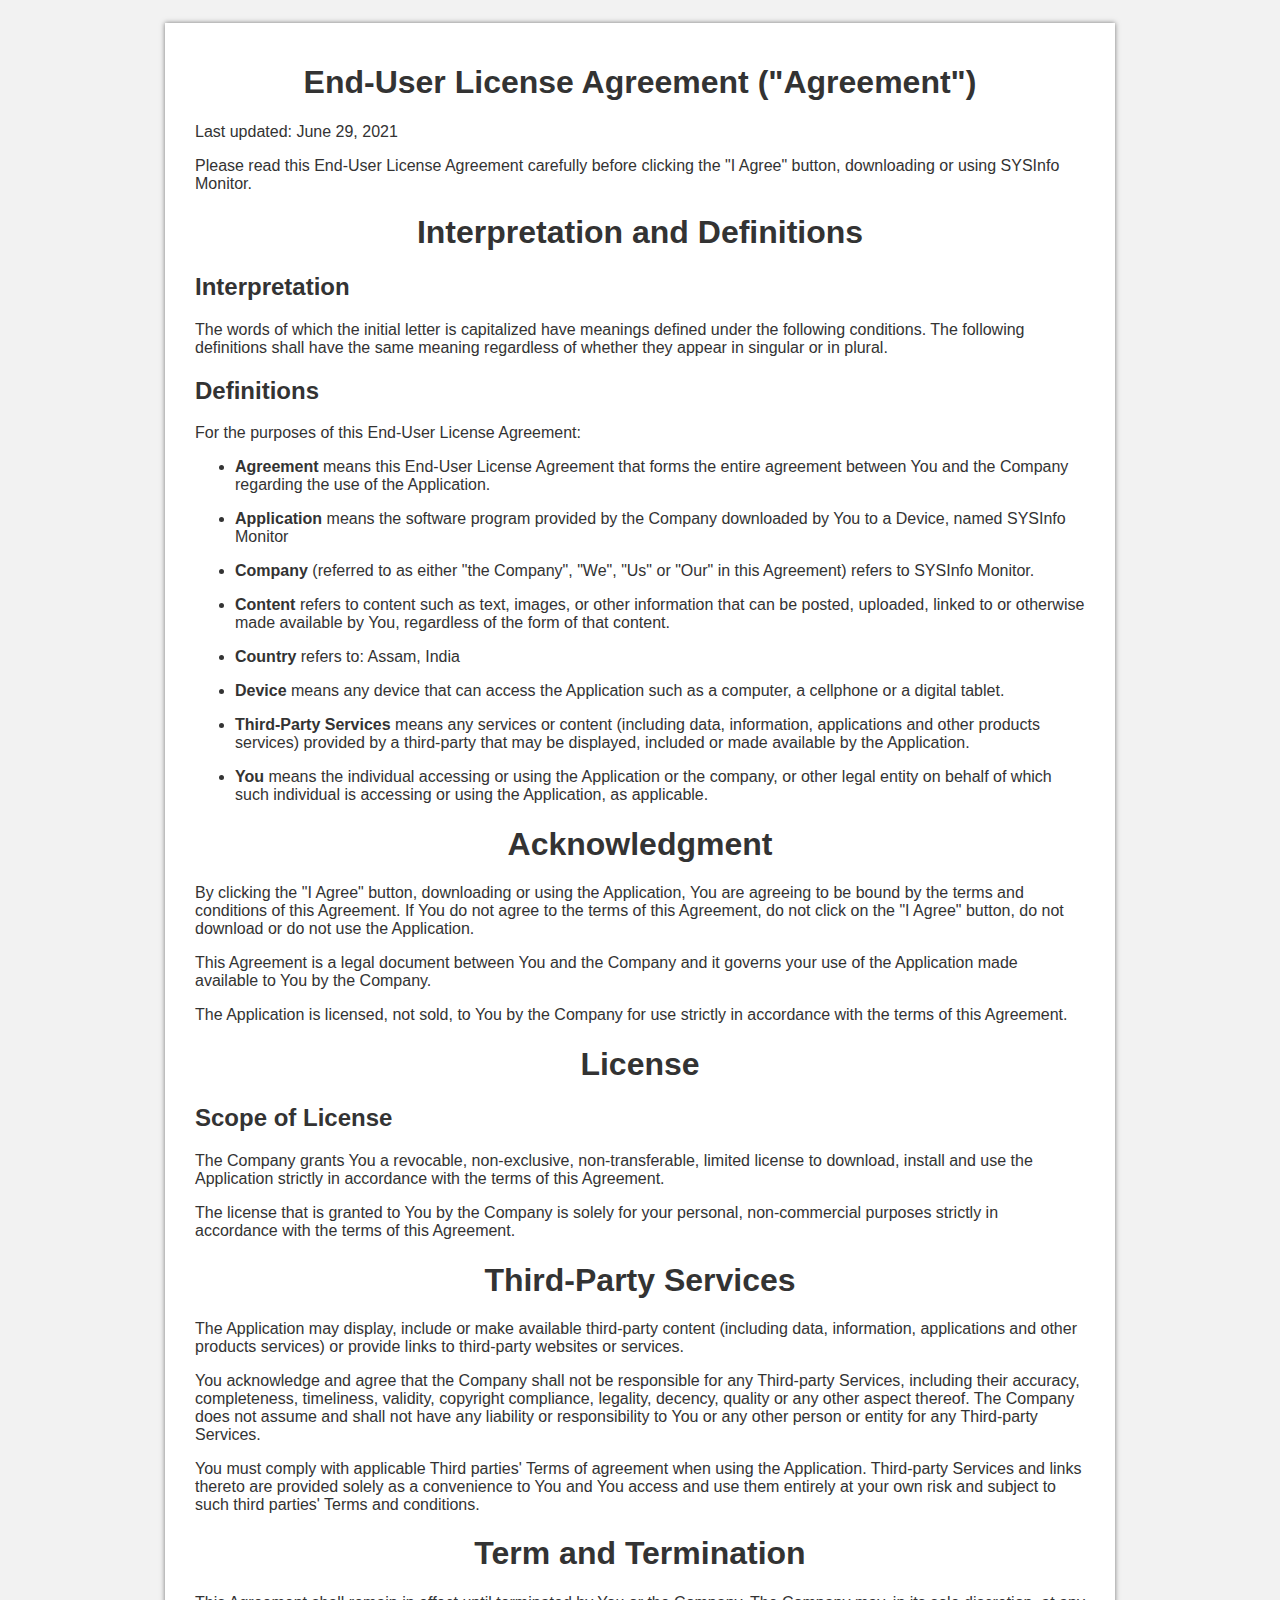
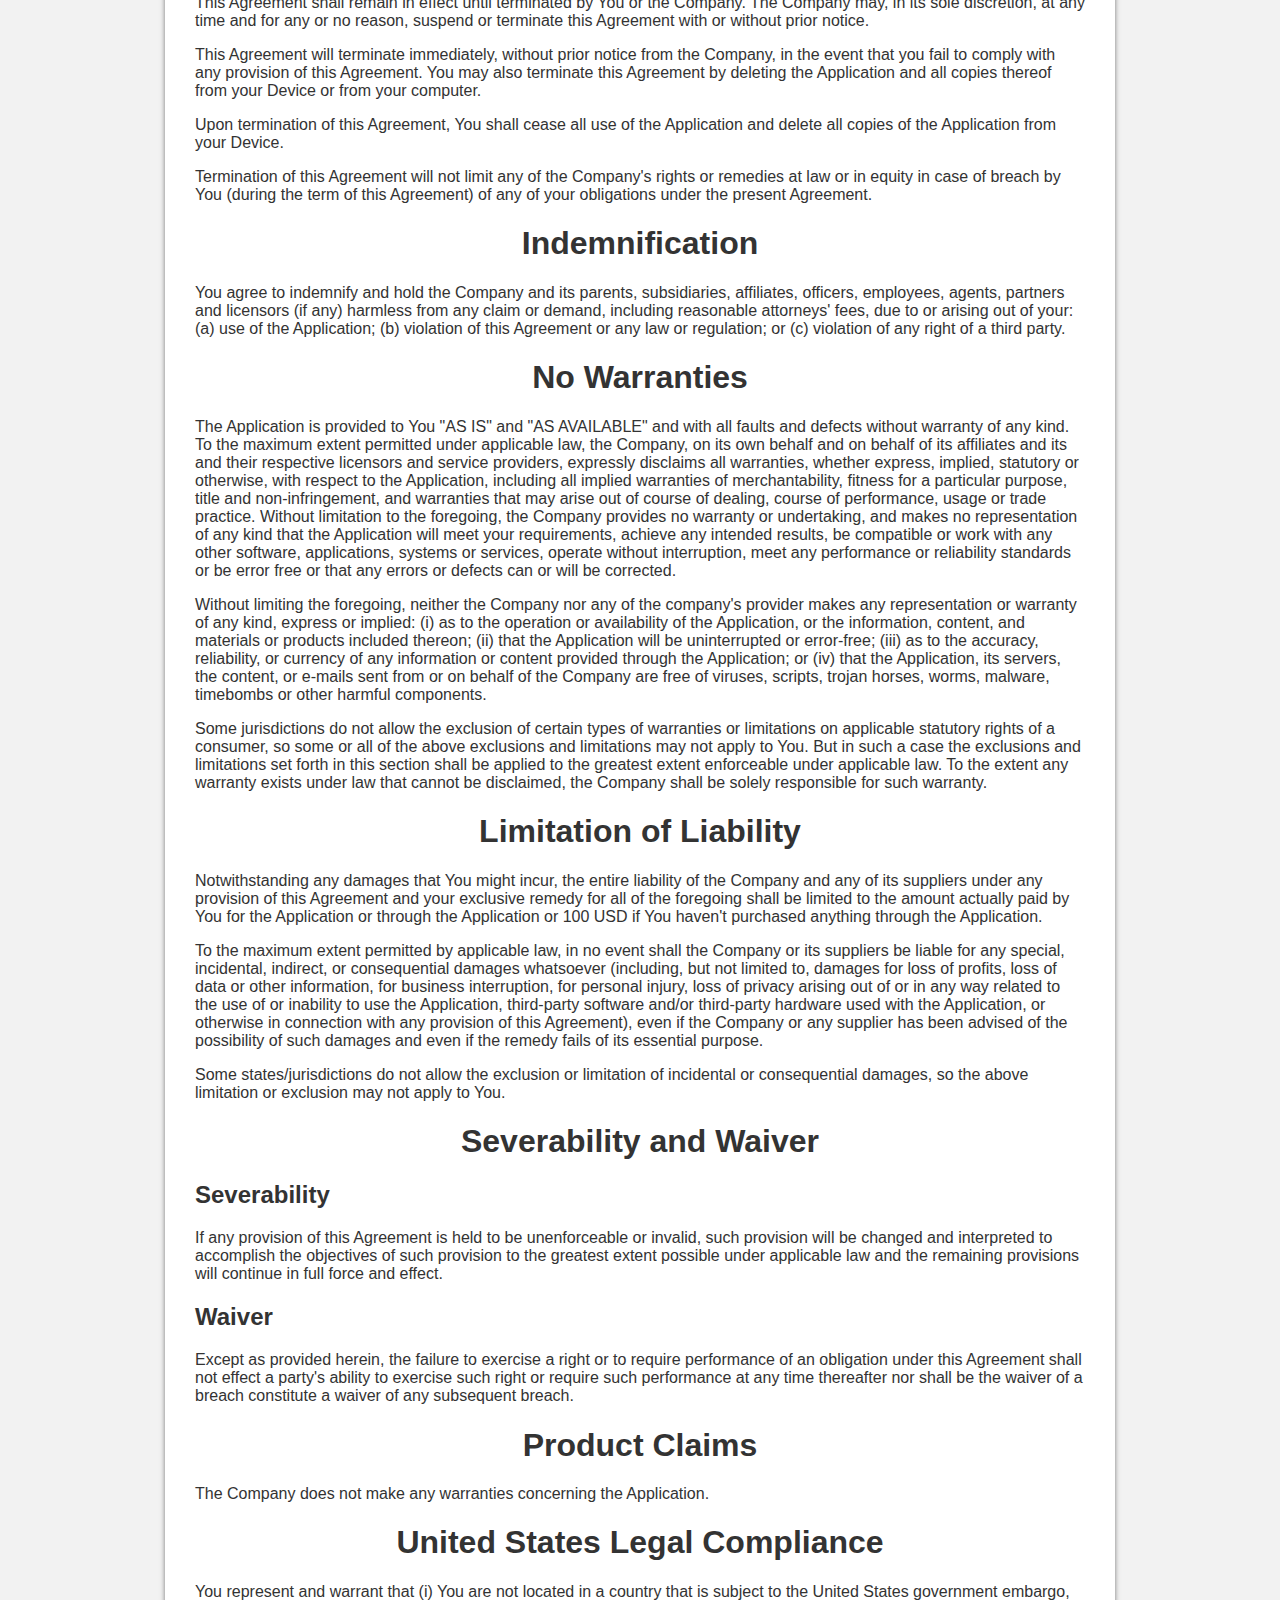
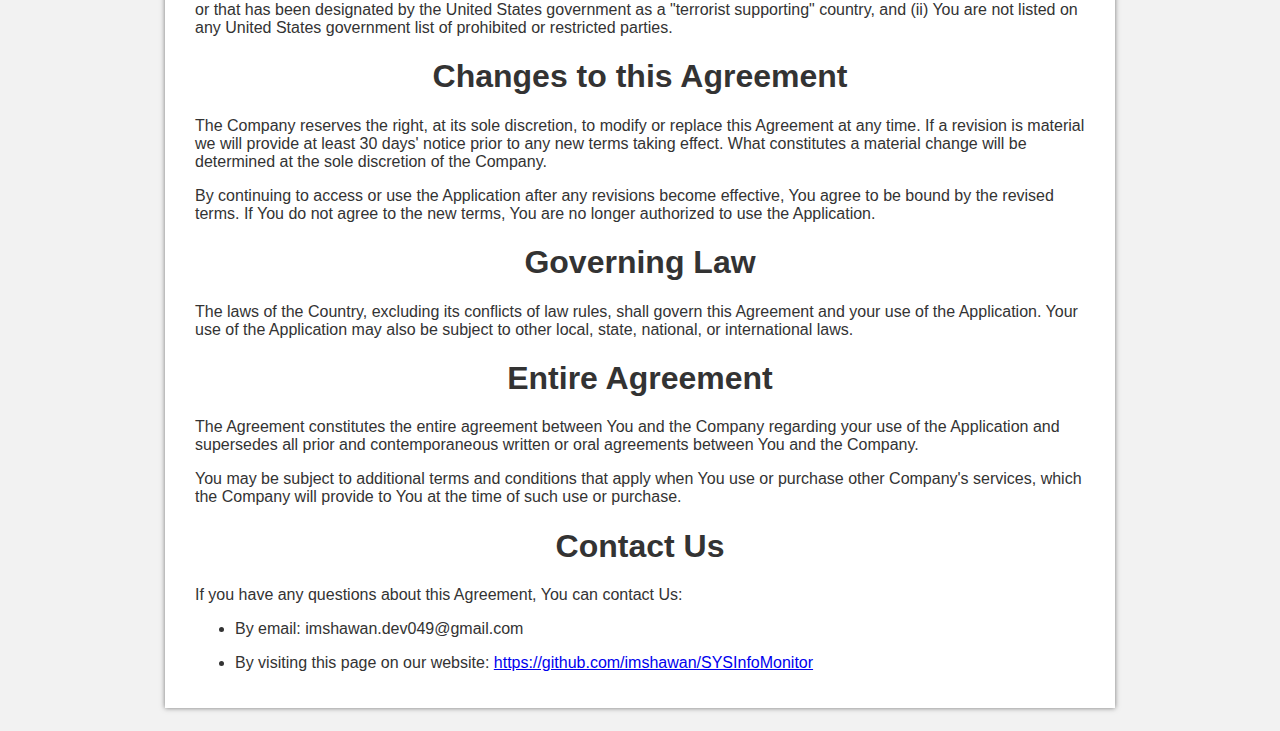
<file: docs/EULA.html>
<!DOCTYPE html>
<html lang="en">
<head>
    <meta charset="UTF-8">
    <meta http-equiv="X-UA-Compatible" content="IE=edge">
    <meta name="viewport" content="width=device-width, initial-scale=1.0">
    <title>EULA</title>
</head>
<link rel="stylesheet" href="style.css">
<body>
    <div id="page">
        <div id="content">
    <h1>End-User License Agreement (&quot;Agreement&quot;)</h1>
<p>Last updated: June 29, 2021</p>
<p>Please read this End-User License Agreement carefully before clicking the &quot;I Agree&quot; button, downloading or using SYSInfo Monitor.</p>
<h1>Interpretation and Definitions</h1>
<h2>Interpretation</h2>
<p>The words of which the initial letter is capitalized have meanings defined under the following conditions. The following definitions shall have the same meaning regardless of whether they appear in singular or in plural.</p>
<h2>Definitions</h2>
<p>For the purposes of this End-User License Agreement:</p>
<ul>
<li>
<p><strong>Agreement</strong> means this End-User License Agreement that forms the entire agreement between You and the Company regarding the use of the Application.</p>
</li>
<li>
<p><strong>Application</strong> means the software program provided by the Company downloaded by You to a Device, named SYSInfo Monitor</p>
</li>
<li>
<p><strong>Company</strong> (referred to as either &quot;the Company&quot;, &quot;We&quot;, &quot;Us&quot; or &quot;Our&quot; in this Agreement) refers to SYSInfo Monitor.</p>
</li>
<li>
<p><strong>Content</strong> refers to content such as text, images, or other information that can be posted, uploaded, linked to or otherwise made available by You, regardless of the form of that content.</p>
</li>
<li>
<p><strong>Country</strong> refers to: Assam,  India</p>
</li>
<li>
<p><strong>Device</strong> means any device that can access the Application such as a computer, a cellphone or a digital tablet.</p>
</li>
<li>
<p><strong>Third-Party Services</strong> means any services or content (including data, information, applications and other products services) provided by a third-party that may be displayed, included or made available by the Application.</p>
</li>
<li>
<p><strong>You</strong> means the individual accessing or using the Application or the company, or other legal entity on behalf of which such individual is accessing or using the Application, as applicable.</p>
</li>
</ul>
<h1>Acknowledgment</h1>
<p>By clicking the &quot;I Agree&quot; button, downloading or using the Application, You are agreeing to be bound by the terms and conditions of this Agreement. If You do not agree to the terms of this Agreement, do not click on the &quot;I Agree&quot; button, do not download or do not use the Application.</p>
<p>This Agreement is a legal document between You and the Company and it governs your use of the Application made available to You by the Company.</p>
<p>The Application is licensed, not sold, to You by the Company for use strictly in accordance with the terms of this Agreement.</p>
<h1>License</h1>
<h2>Scope of License</h2>
<p>The Company grants You a revocable, non-exclusive, non-transferable, limited license to download, install and use the Application strictly in accordance with the terms of this Agreement.</p>
<p>The license that is granted to You by the Company is solely for your personal, non-commercial purposes strictly in accordance with the terms of this Agreement.</p>
<h1>Third-Party Services</h1>
<p>The Application may display, include or make available third-party content (including data, information, applications and other products services) or provide links to third-party websites or services.</p>
<p>You acknowledge and agree that the Company shall not be responsible for any Third-party Services, including their accuracy, completeness, timeliness, validity, copyright compliance, legality, decency, quality or any other aspect thereof. The Company does not assume and shall not have any liability or responsibility to You or any other person or entity for any Third-party Services.</p>
<p>You must comply with applicable Third parties' Terms of agreement when using the Application. Third-party Services and links thereto are provided solely as a convenience to You and You access and use them entirely at your own risk and subject to such third parties' Terms and conditions.</p>
<h1>Term and Termination</h1>
<p>This Agreement shall remain in effect until terminated by You or the Company.
The Company may, in its sole discretion, at any time and for any or no reason, suspend or terminate this Agreement with or without prior notice.</p>
<p>This Agreement will terminate immediately, without prior notice from the Company, in the event that you fail to comply with any provision of this Agreement. You may also terminate this Agreement by deleting the Application and all copies thereof from your Device or from your computer.</p>
<p>Upon termination of this Agreement, You shall cease all use of the Application and delete all copies of the Application from your Device.</p>
<p>Termination of this Agreement will not limit any of the Company's rights or remedies at law or in equity in case of breach by You (during the term of this Agreement) of any of your obligations under the present Agreement.</p>
<h1>Indemnification</h1>
<p>You agree to indemnify and hold the Company and its parents, subsidiaries, affiliates, officers, employees, agents, partners and licensors (if any) harmless from any claim or demand, including reasonable attorneys' fees, due to or arising out of your: (a) use of the Application; (b) violation of this Agreement or any law or regulation; or (c) violation of any right of a third party.</p>
<h1>No Warranties</h1>
<p>The Application is provided to You &quot;AS IS&quot; and &quot;AS AVAILABLE&quot; and with all faults and defects without warranty of any kind. To the maximum extent permitted under applicable law, the Company, on its own behalf and on behalf of its affiliates and its and their respective licensors and service providers, expressly disclaims all warranties, whether express, implied, statutory or otherwise, with respect to the Application, including all implied warranties of merchantability, fitness for a particular purpose, title and non-infringement, and warranties that may arise out of course of dealing, course of performance, usage or trade practice. Without limitation to the foregoing, the Company provides no warranty or undertaking, and makes no representation of any kind that the Application will meet your requirements, achieve any intended results, be compatible or work with any other software, applications, systems or services, operate without interruption, meet any performance or reliability standards or be error free or that any errors or defects can or will be corrected.</p>
<p>Without limiting the foregoing, neither the Company nor any of the company's provider makes any representation or warranty of any kind, express or implied: (i) as to the operation or availability of the Application, or the information, content, and materials or products included thereon; (ii) that the Application will be uninterrupted or error-free; (iii) as to the accuracy, reliability, or currency of any information or content provided through the Application; or (iv) that the Application, its servers, the content, or e-mails sent from or on behalf of the Company are free of viruses, scripts, trojan horses, worms, malware, timebombs or other harmful components.</p>
<p>Some jurisdictions do not allow the exclusion of certain types of warranties or limitations on applicable statutory rights of a consumer, so some or all of the above exclusions and limitations may not apply to You. But in such a case the exclusions and limitations set forth in this section shall be applied to the greatest extent enforceable under applicable law. To the extent any warranty exists under law that cannot be disclaimed, the Company shall be solely responsible for such warranty.</p>
<h1>Limitation of Liability</h1>
<p>Notwithstanding any damages that You might incur, the entire liability of the Company and any of its suppliers under any provision of this Agreement and your exclusive remedy for all of the foregoing shall be limited to the amount actually paid by You for the Application or through the Application or 100 USD if You haven't purchased anything through the Application.</p>
<p>To the maximum extent permitted by applicable law, in no event shall the Company or its suppliers be liable for any special, incidental, indirect, or consequential damages whatsoever (including, but not limited to, damages for loss of profits, loss of data or other information, for business interruption, for personal injury, loss of privacy arising out of or in any way related to the use of or inability to use the Application, third-party software and/or third-party hardware used with the Application, or otherwise in connection with any provision of this Agreement), even if the Company or any supplier has been advised of the possibility of such damages and even if the remedy fails of its essential purpose.</p>
<p>Some states/jurisdictions do not allow the exclusion or limitation of incidental or consequential damages, so the above limitation or exclusion may not apply to You.</p>
<h1>Severability and Waiver</h1>
<h2>Severability</h2>
<p>If any provision of this Agreement is held to be unenforceable or invalid, such provision will be changed and interpreted to accomplish the objectives of such provision to the greatest extent possible under applicable law and the remaining provisions will continue in full force and effect.</p>
<h2>Waiver</h2>
<p>Except as provided herein, the failure to exercise a right or to require performance of an obligation under this Agreement shall not effect a party's ability to exercise such right or require such performance at any time thereafter nor shall be the waiver of a breach constitute a waiver of any subsequent breach.</p>
<h1>Product Claims</h1>
<p>The Company does not make any warranties concerning the Application.</p>
<h1>United States Legal Compliance</h1>
<p>You represent and warrant that (i) You are not located in a country that is subject to the United States government embargo, or that has been designated by the United States government as a &quot;terrorist supporting&quot; country, and (ii) You are not listed on any United States government list of prohibited or restricted parties.</p>
<h1>Changes to this Agreement</h1>
<p>The Company reserves the right, at its sole discretion, to modify or replace this Agreement at any time. If a revision is material we will provide at least 30 days' notice prior to any new terms taking effect. What constitutes a material change will be determined at the sole discretion of the Company.</p>
<p>By continuing to access or use the Application after any revisions become effective, You agree to be bound by the revised terms. If You do not agree to the new terms, You are no longer authorized to use the Application.</p>
<h1>Governing Law</h1>
<p>The laws of the Country, excluding its conflicts of law rules, shall govern this Agreement and your use of the Application. Your use of the Application may also be subject to other local, state, national, or international laws.</p>
<h1>Entire Agreement</h1>
<p>The Agreement constitutes the entire agreement between You and the Company regarding your use of the Application and supersedes all prior and contemporaneous written or oral agreements between You and the Company.</p>
<p>You may be subject to additional terms and conditions that apply when You use or purchase other Company's services, which the Company will provide to You at the time of such use or purchase.</p>
<h1>Contact Us</h1>
<p>If you have any questions about this Agreement, You can contact Us:</p>
<ul>
<li>
<p>By email: imshawan.dev049@gmail.com</p>
</li>
<li>
<p>By visiting this page on our website: <a href="https://github.com/imshawan/SYSInfoMonitor" rel="external nofollow noopener" target="_blank">https://github.com/imshawan/SYSInfoMonitor</a></p>
</li>
</ul>
</div>
</div>
</body>
</html>
</file>
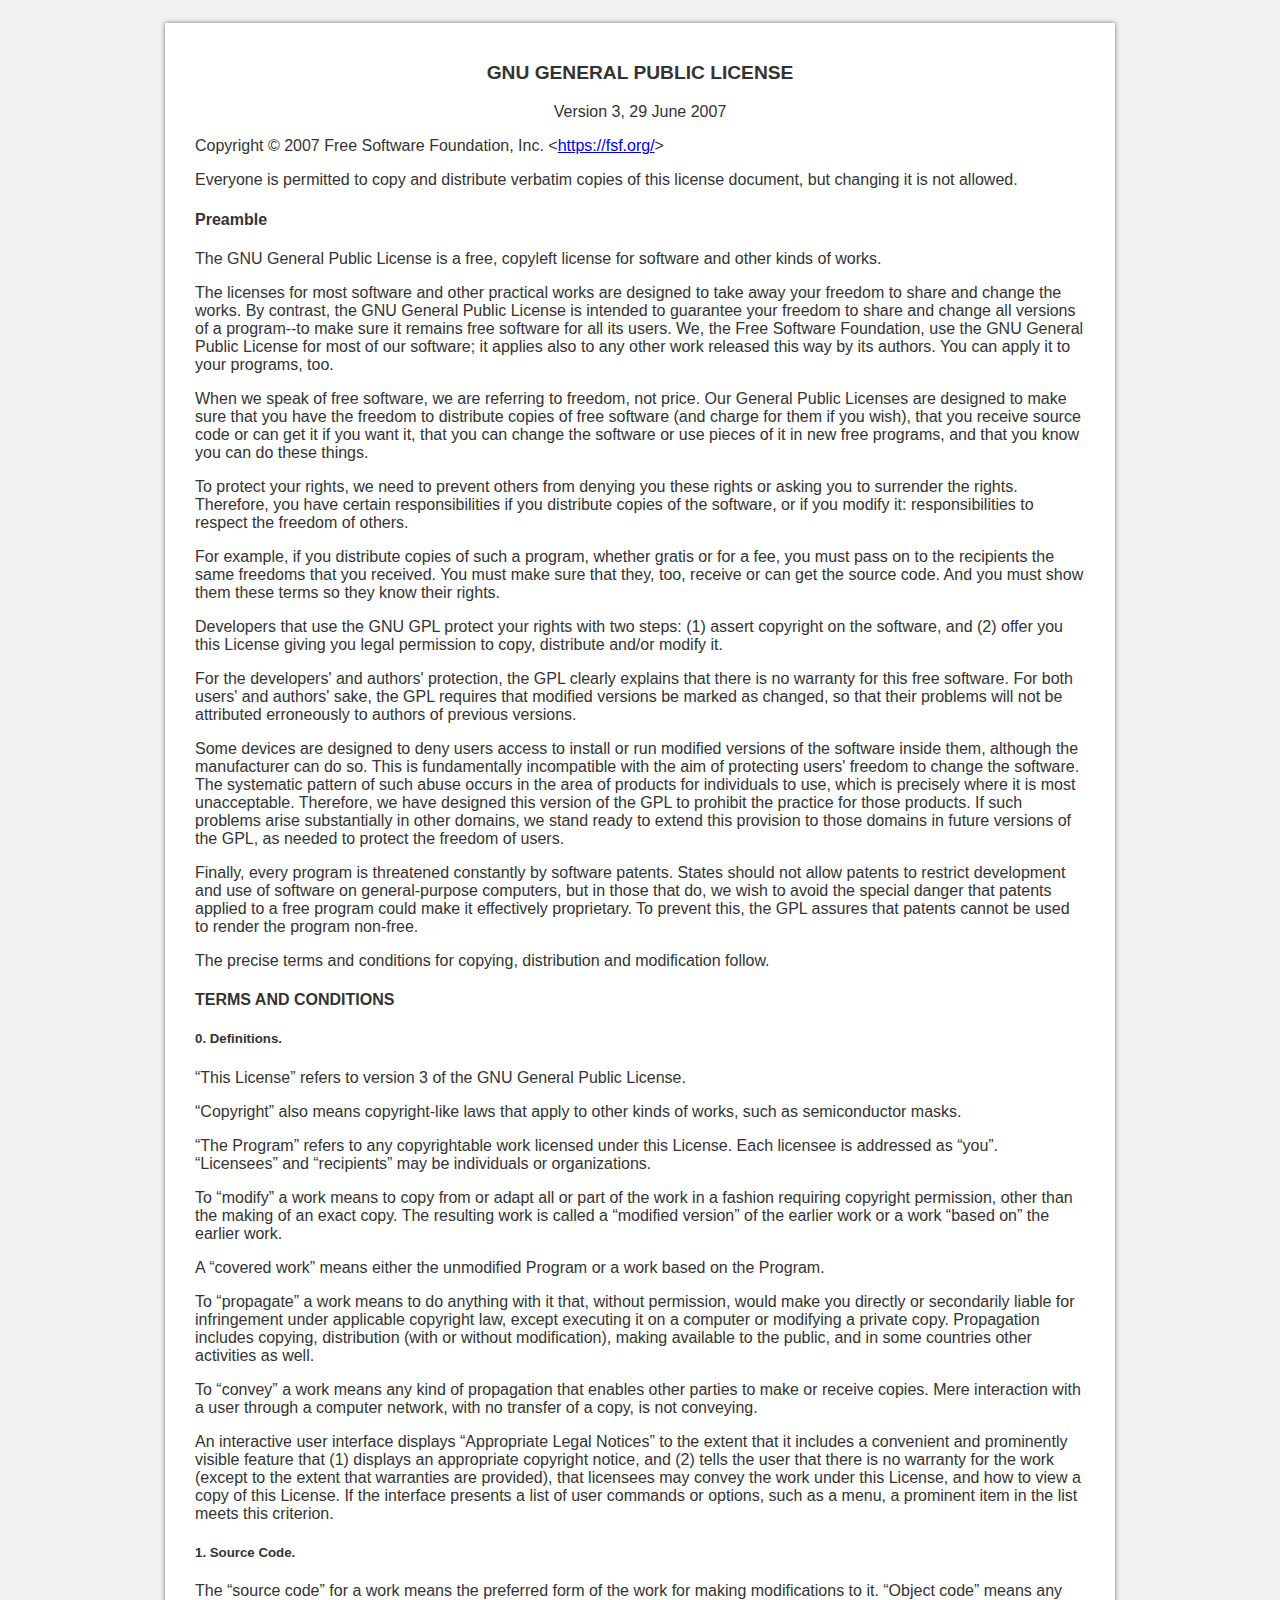
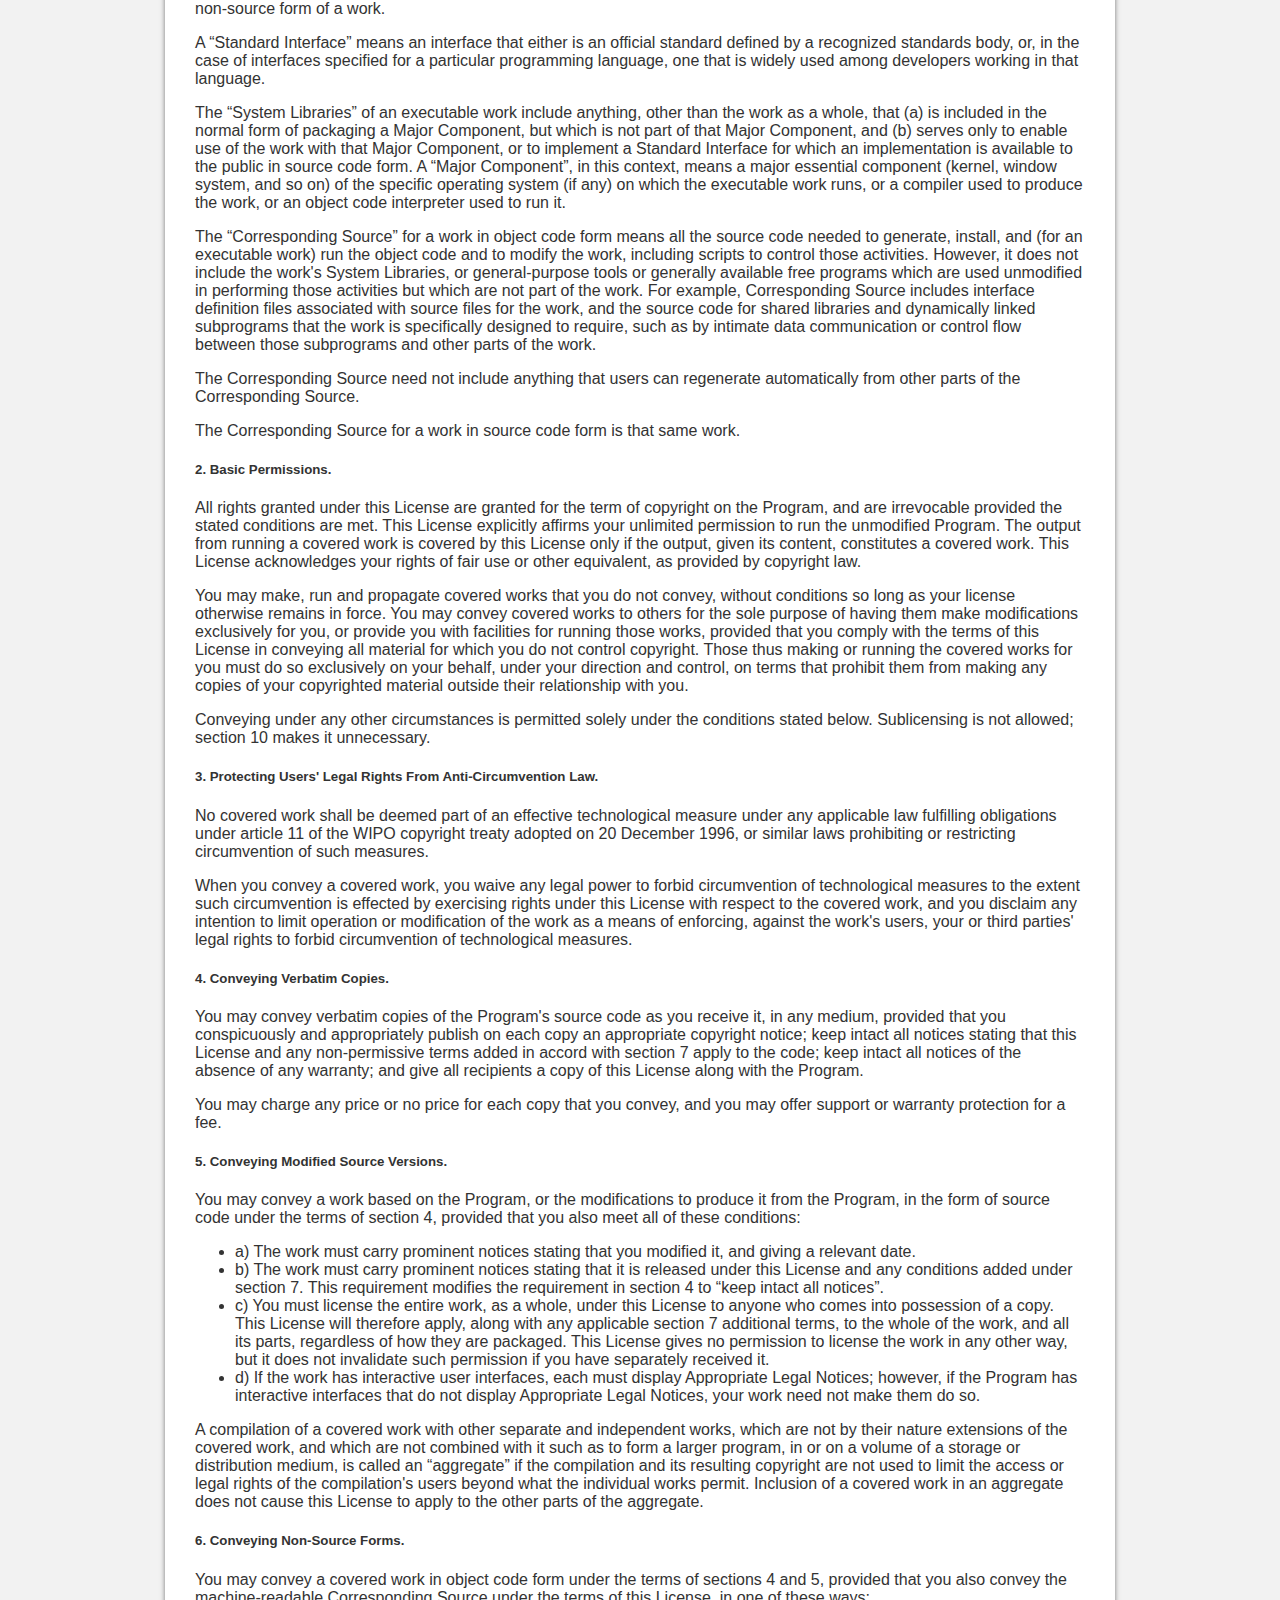
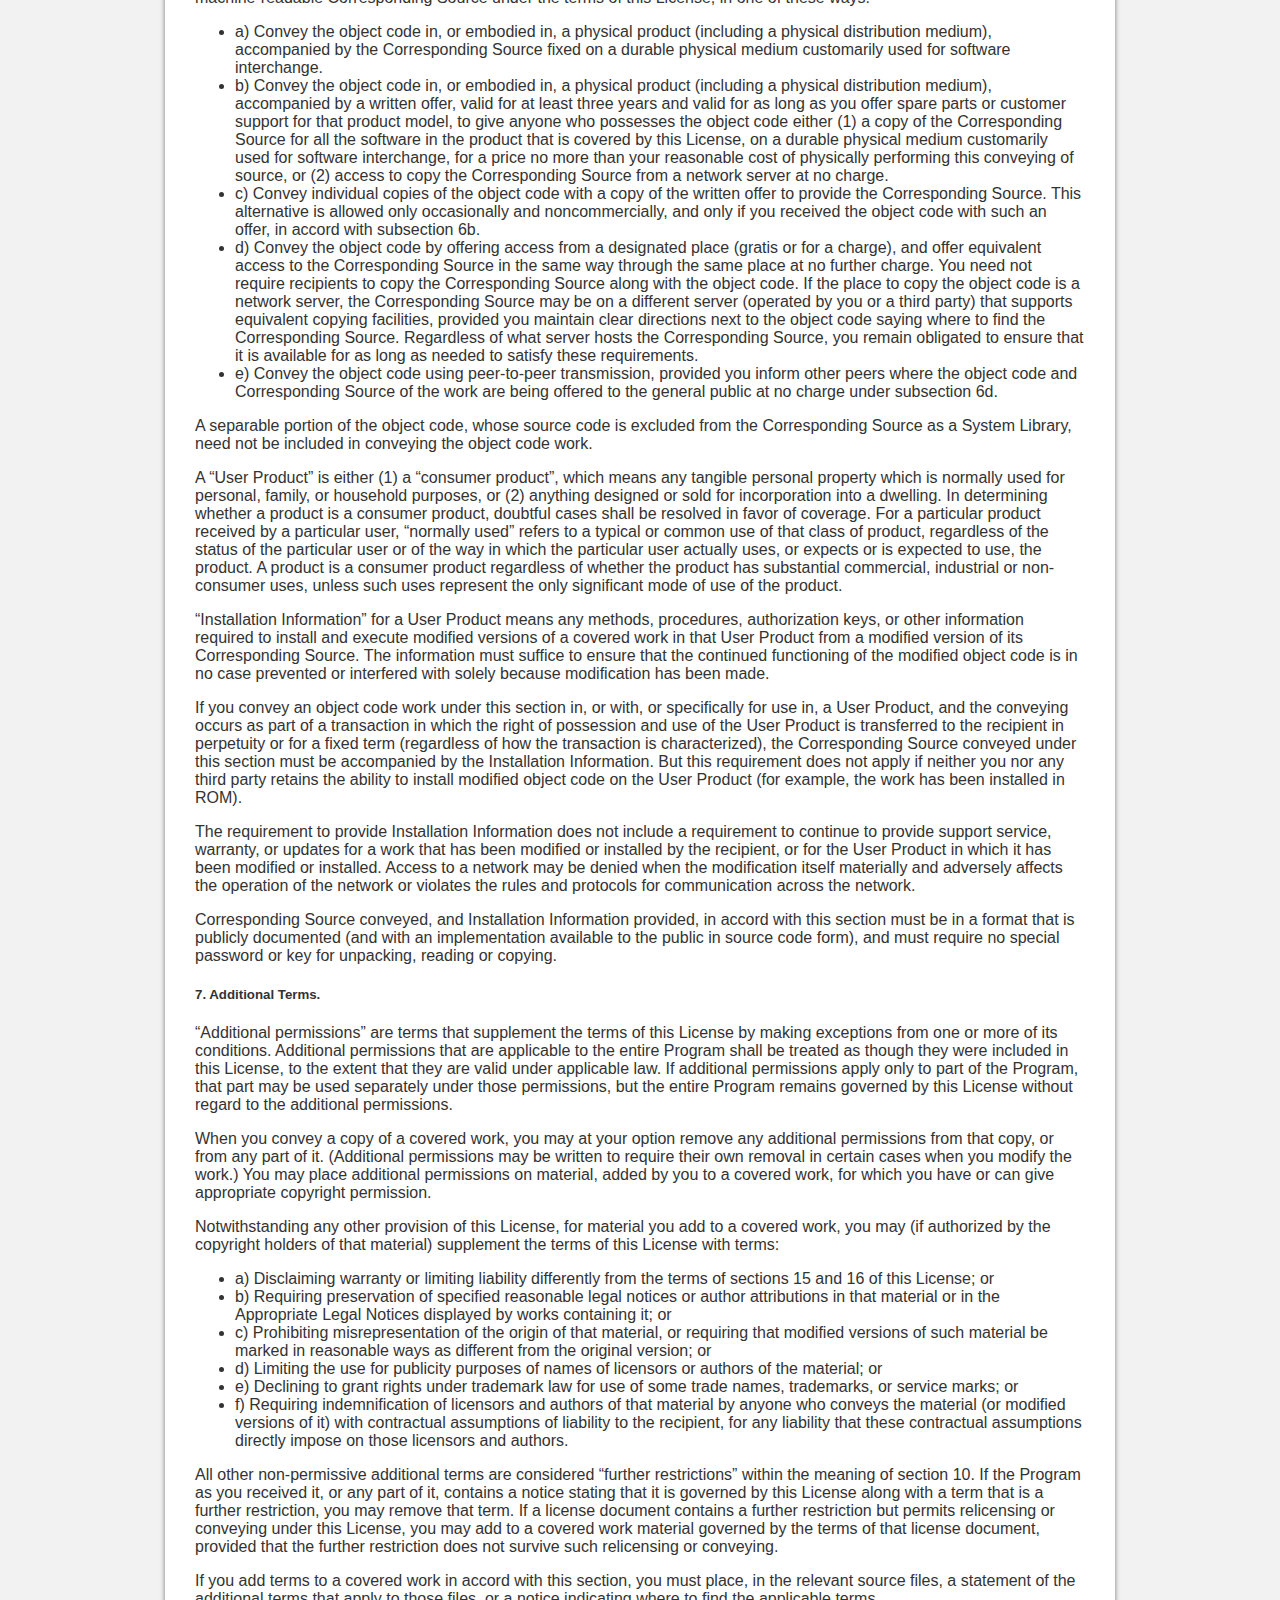
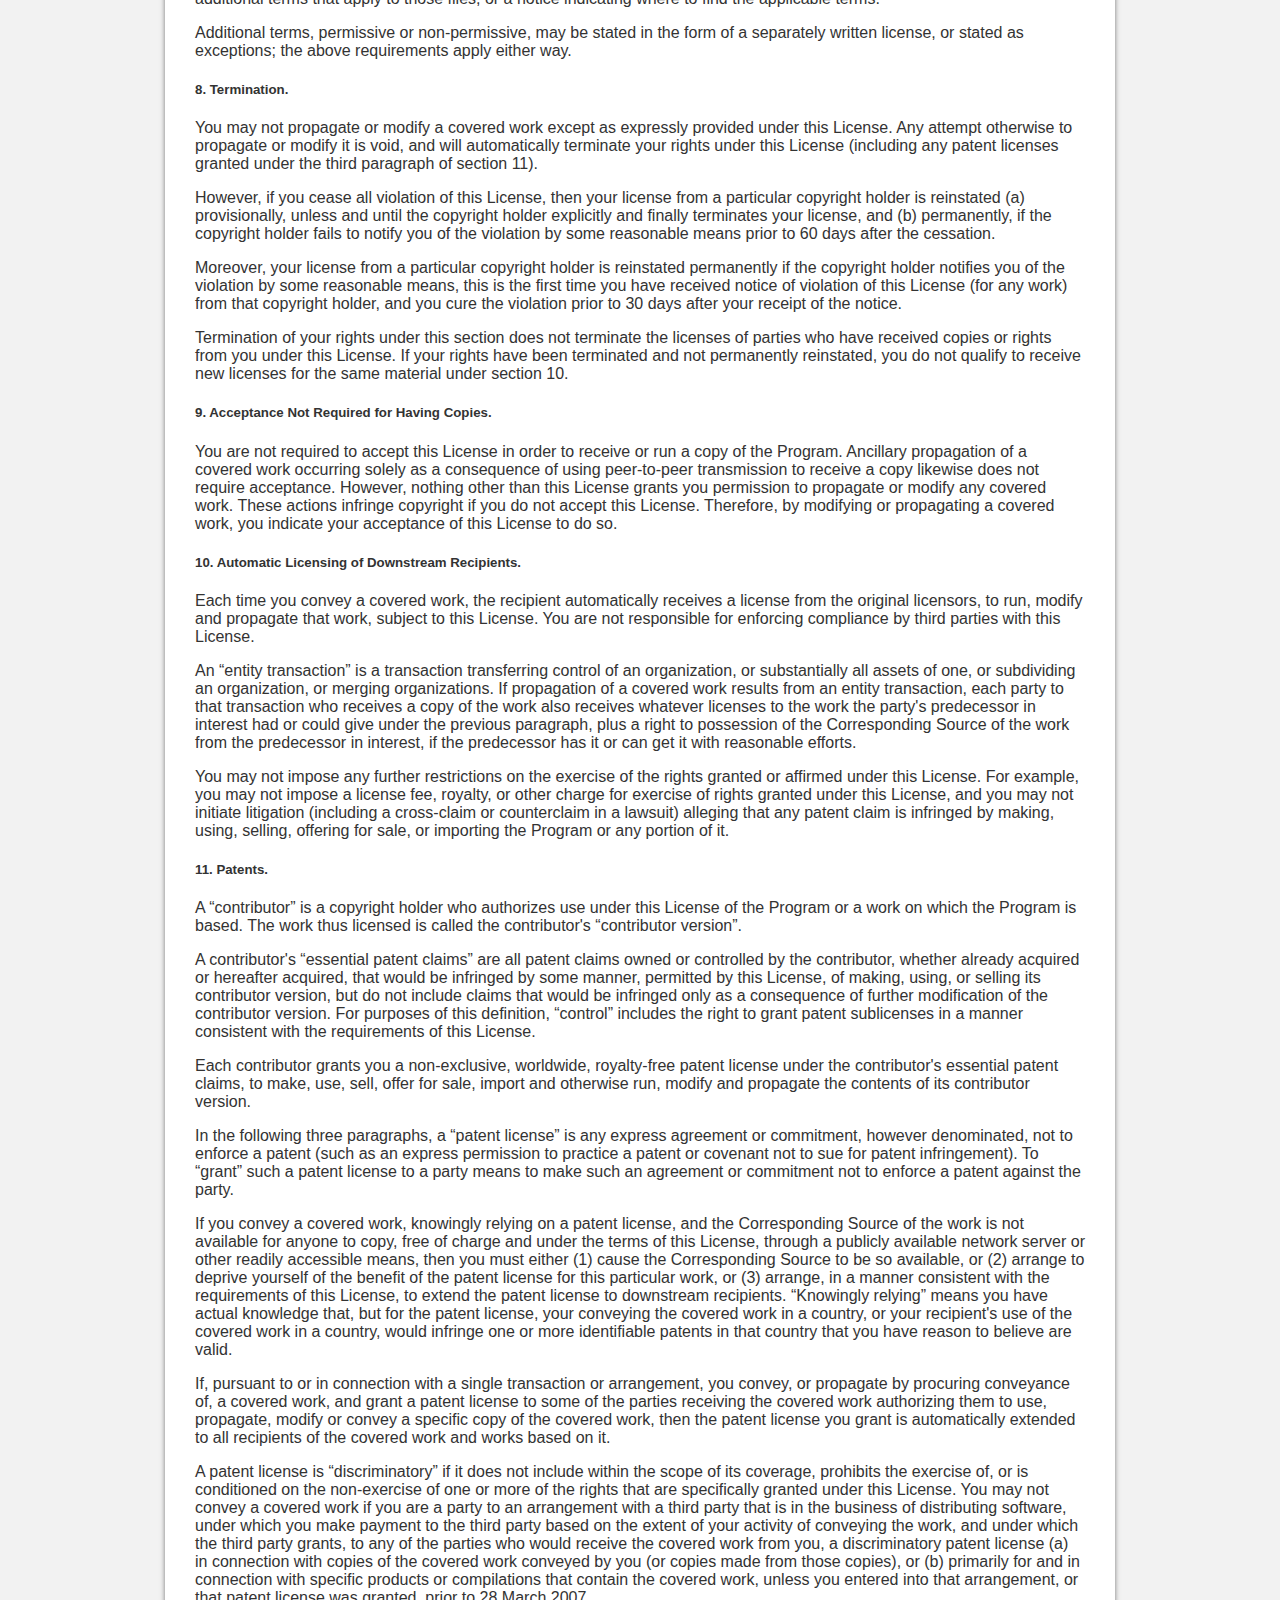
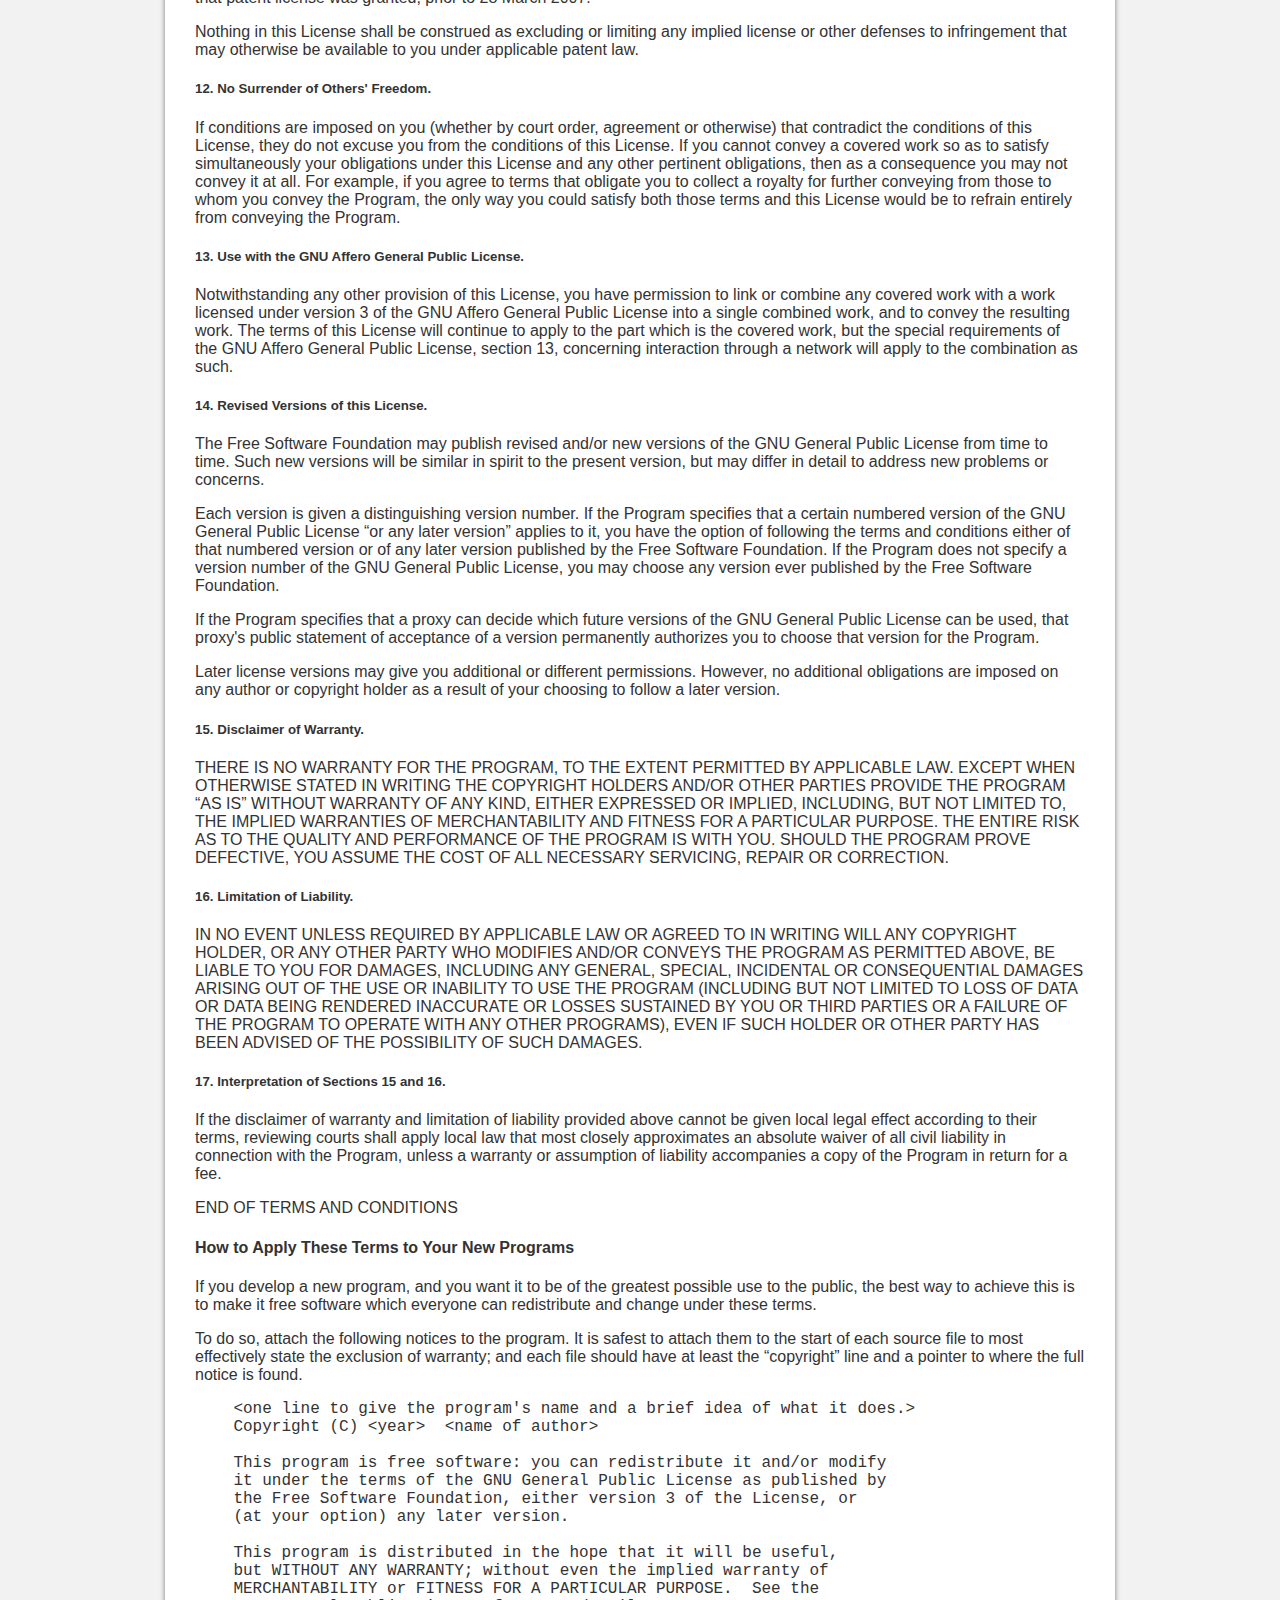
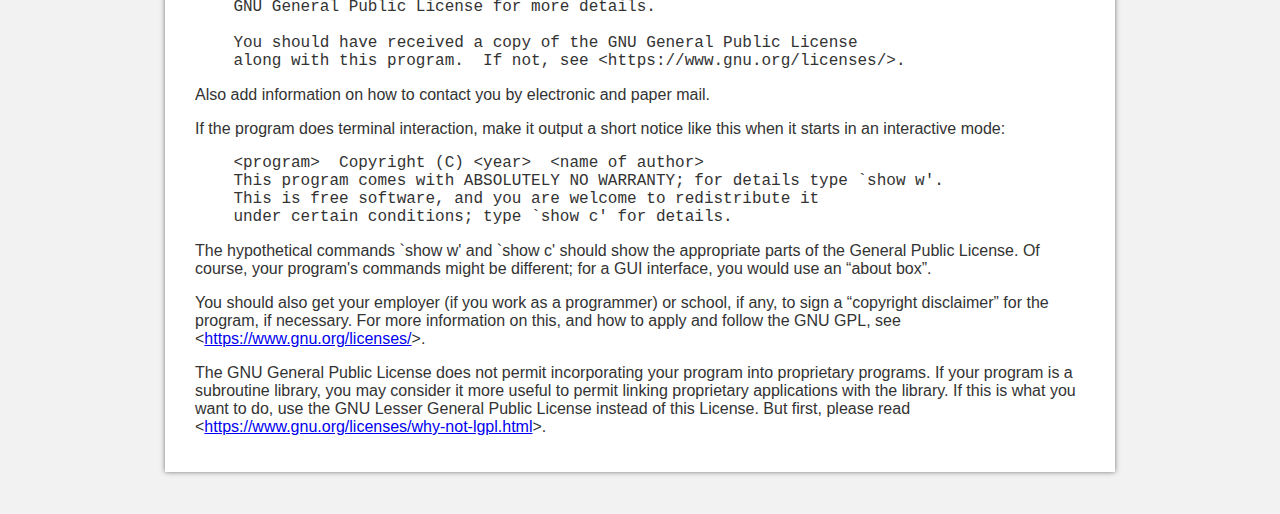
<file: docs/gpl-3.0-LICENSE.html>
<!DOCTYPE html PUBLIC "-//W3C//DTD XHTML 1.0 Strict//EN"
    "http://www.w3.org/TR/xhtml1/DTD/xhtml1-strict.dtd">

<html xmlns="http://www.w3.org/1999/xhtml" xml:lang="en" lang="en">
<head>
 <meta http-equiv="Content-Type" content="text/html; charset=utf-8" />
 <title>GNU General Public License v3.0 - GNU Project - Free Software Foundation (FSF)</title>
 <link rel="alternate" type="application/rdf+xml"
       href="http://www.gnu.org/licenses/gpl-3.0.rdf" /> 
<link rel="stylesheet" href="style.css">

</head>
<body>
    <div id="page">
        <div id="content">
<h3 style="text-align: center;">GNU GENERAL PUBLIC LICENSE</h3>
<p style="text-align: center;">Version 3, 29 June 2007</p>

<p>Copyright &copy; 2007 Free Software Foundation, Inc.
 &lt;<a href="https://fsf.org/">https://fsf.org/</a>&gt;</p><p>
 Everyone is permitted to copy and distribute verbatim copies
 of this license document, but changing it is not allowed.</p>

<h4 id="preamble">Preamble</h4>

<p>The GNU General Public License is a free, copyleft license for
software and other kinds of works.</p>

<p>The licenses for most software and other practical works are designed
to take away your freedom to share and change the works.  By contrast,
the GNU General Public License is intended to guarantee your freedom to
share and change all versions of a program--to make sure it remains free
software for all its users.  We, the Free Software Foundation, use the
GNU General Public License for most of our software; it applies also to
any other work released this way by its authors.  You can apply it to
your programs, too.</p>

<p>When we speak of free software, we are referring to freedom, not
price.  Our General Public Licenses are designed to make sure that you
have the freedom to distribute copies of free software (and charge for
them if you wish), that you receive source code or can get it if you
want it, that you can change the software or use pieces of it in new
free programs, and that you know you can do these things.</p>

<p>To protect your rights, we need to prevent others from denying you
these rights or asking you to surrender the rights.  Therefore, you have
certain responsibilities if you distribute copies of the software, or if
you modify it: responsibilities to respect the freedom of others.</p>

<p>For example, if you distribute copies of such a program, whether
gratis or for a fee, you must pass on to the recipients the same
freedoms that you received.  You must make sure that they, too, receive
or can get the source code.  And you must show them these terms so they
know their rights.</p>

<p>Developers that use the GNU GPL protect your rights with two steps:
(1) assert copyright on the software, and (2) offer you this License
giving you legal permission to copy, distribute and/or modify it.</p>

<p>For the developers' and authors' protection, the GPL clearly explains
that there is no warranty for this free software.  For both users' and
authors' sake, the GPL requires that modified versions be marked as
changed, so that their problems will not be attributed erroneously to
authors of previous versions.</p>

<p>Some devices are designed to deny users access to install or run
modified versions of the software inside them, although the manufacturer
can do so.  This is fundamentally incompatible with the aim of
protecting users' freedom to change the software.  The systematic
pattern of such abuse occurs in the area of products for individuals to
use, which is precisely where it is most unacceptable.  Therefore, we
have designed this version of the GPL to prohibit the practice for those
products.  If such problems arise substantially in other domains, we
stand ready to extend this provision to those domains in future versions
of the GPL, as needed to protect the freedom of users.</p>

<p>Finally, every program is threatened constantly by software patents.
States should not allow patents to restrict development and use of
software on general-purpose computers, but in those that do, we wish to
avoid the special danger that patents applied to a free program could
make it effectively proprietary.  To prevent this, the GPL assures that
patents cannot be used to render the program non-free.</p>

<p>The precise terms and conditions for copying, distribution and
modification follow.</p>

<h4 id="terms">TERMS AND CONDITIONS</h4>

<h5 id="section0">0. Definitions.</h5>

<p>&ldquo;This License&rdquo; refers to version 3 of the GNU General Public License.</p>

<p>&ldquo;Copyright&rdquo; also means copyright-like laws that apply to other kinds of
works, such as semiconductor masks.</p>
 
<p>&ldquo;The Program&rdquo; refers to any copyrightable work licensed under this
License.  Each licensee is addressed as &ldquo;you&rdquo;.  &ldquo;Licensees&rdquo; and
&ldquo;recipients&rdquo; may be individuals or organizations.</p>

<p>To &ldquo;modify&rdquo; a work means to copy from or adapt all or part of the work
in a fashion requiring copyright permission, other than the making of an
exact copy.  The resulting work is called a &ldquo;modified version&rdquo; of the
earlier work or a work &ldquo;based on&rdquo; the earlier work.</p>

<p>A &ldquo;covered work&rdquo; means either the unmodified Program or a work based
on the Program.</p>

<p>To &ldquo;propagate&rdquo; a work means to do anything with it that, without
permission, would make you directly or secondarily liable for
infringement under applicable copyright law, except executing it on a
computer or modifying a private copy.  Propagation includes copying,
distribution (with or without modification), making available to the
public, and in some countries other activities as well.</p>

<p>To &ldquo;convey&rdquo; a work means any kind of propagation that enables other
parties to make or receive copies.  Mere interaction with a user through
a computer network, with no transfer of a copy, is not conveying.</p>

<p>An interactive user interface displays &ldquo;Appropriate Legal Notices&rdquo;
to the extent that it includes a convenient and prominently visible
feature that (1) displays an appropriate copyright notice, and (2)
tells the user that there is no warranty for the work (except to the
extent that warranties are provided), that licensees may convey the
work under this License, and how to view a copy of this License.  If
the interface presents a list of user commands or options, such as a
menu, a prominent item in the list meets this criterion.</p>

<h5 id="section1">1. Source Code.</h5>

<p>The &ldquo;source code&rdquo; for a work means the preferred form of the work
for making modifications to it.  &ldquo;Object code&rdquo; means any non-source
form of a work.</p>

<p>A &ldquo;Standard Interface&rdquo; means an interface that either is an official
standard defined by a recognized standards body, or, in the case of
interfaces specified for a particular programming language, one that
is widely used among developers working in that language.</p>

<p>The &ldquo;System Libraries&rdquo; of an executable work include anything, other
than the work as a whole, that (a) is included in the normal form of
packaging a Major Component, but which is not part of that Major
Component, and (b) serves only to enable use of the work with that
Major Component, or to implement a Standard Interface for which an
implementation is available to the public in source code form.  A
&ldquo;Major Component&rdquo;, in this context, means a major essential component
(kernel, window system, and so on) of the specific operating system
(if any) on which the executable work runs, or a compiler used to
produce the work, or an object code interpreter used to run it.</p>

<p>The &ldquo;Corresponding Source&rdquo; for a work in object code form means all
the source code needed to generate, install, and (for an executable
work) run the object code and to modify the work, including scripts to
control those activities.  However, it does not include the work's
System Libraries, or general-purpose tools or generally available free
programs which are used unmodified in performing those activities but
which are not part of the work.  For example, Corresponding Source
includes interface definition files associated with source files for
the work, and the source code for shared libraries and dynamically
linked subprograms that the work is specifically designed to require,
such as by intimate data communication or control flow between those
subprograms and other parts of the work.</p>

<p>The Corresponding Source need not include anything that users
can regenerate automatically from other parts of the Corresponding
Source.</p>

<p>The Corresponding Source for a work in source code form is that
same work.</p>

<h5 id="section2">2. Basic Permissions.</h5>

<p>All rights granted under this License are granted for the term of
copyright on the Program, and are irrevocable provided the stated
conditions are met.  This License explicitly affirms your unlimited
permission to run the unmodified Program.  The output from running a
covered work is covered by this License only if the output, given its
content, constitutes a covered work.  This License acknowledges your
rights of fair use or other equivalent, as provided by copyright law.</p>

<p>You may make, run and propagate covered works that you do not
convey, without conditions so long as your license otherwise remains
in force.  You may convey covered works to others for the sole purpose
of having them make modifications exclusively for you, or provide you
with facilities for running those works, provided that you comply with
the terms of this License in conveying all material for which you do
not control copyright.  Those thus making or running the covered works
for you must do so exclusively on your behalf, under your direction
and control, on terms that prohibit them from making any copies of
your copyrighted material outside their relationship with you.</p>

<p>Conveying under any other circumstances is permitted solely under
the conditions stated below.  Sublicensing is not allowed; section 10
makes it unnecessary.</p>

<h5 id="section3">3. Protecting Users' Legal Rights From Anti-Circumvention Law.</h5>

<p>No covered work shall be deemed part of an effective technological
measure under any applicable law fulfilling obligations under article
11 of the WIPO copyright treaty adopted on 20 December 1996, or
similar laws prohibiting or restricting circumvention of such
measures.</p>

<p>When you convey a covered work, you waive any legal power to forbid
circumvention of technological measures to the extent such circumvention
is effected by exercising rights under this License with respect to
the covered work, and you disclaim any intention to limit operation or
modification of the work as a means of enforcing, against the work's
users, your or third parties' legal rights to forbid circumvention of
technological measures.</p>

<h5 id="section4">4. Conveying Verbatim Copies.</h5>

<p>You may convey verbatim copies of the Program's source code as you
receive it, in any medium, provided that you conspicuously and
appropriately publish on each copy an appropriate copyright notice;
keep intact all notices stating that this License and any
non-permissive terms added in accord with section 7 apply to the code;
keep intact all notices of the absence of any warranty; and give all
recipients a copy of this License along with the Program.</p>

<p>You may charge any price or no price for each copy that you convey,
and you may offer support or warranty protection for a fee.</p>

<h5 id="section5">5. Conveying Modified Source Versions.</h5>

<p>You may convey a work based on the Program, or the modifications to
produce it from the Program, in the form of source code under the
terms of section 4, provided that you also meet all of these conditions:</p>

<ul>
<li>a) The work must carry prominent notices stating that you modified
    it, and giving a relevant date.</li>

<li>b) The work must carry prominent notices stating that it is
    released under this License and any conditions added under section
    7.  This requirement modifies the requirement in section 4 to
    &ldquo;keep intact all notices&rdquo;.</li>

<li>c) You must license the entire work, as a whole, under this
    License to anyone who comes into possession of a copy.  This
    License will therefore apply, along with any applicable section 7
    additional terms, to the whole of the work, and all its parts,
    regardless of how they are packaged.  This License gives no
    permission to license the work in any other way, but it does not
    invalidate such permission if you have separately received it.</li>

<li>d) If the work has interactive user interfaces, each must display
    Appropriate Legal Notices; however, if the Program has interactive
    interfaces that do not display Appropriate Legal Notices, your
    work need not make them do so.</li>
</ul>

<p>A compilation of a covered work with other separate and independent
works, which are not by their nature extensions of the covered work,
and which are not combined with it such as to form a larger program,
in or on a volume of a storage or distribution medium, is called an
&ldquo;aggregate&rdquo; if the compilation and its resulting copyright are not
used to limit the access or legal rights of the compilation's users
beyond what the individual works permit.  Inclusion of a covered work
in an aggregate does not cause this License to apply to the other
parts of the aggregate.</p>

<h5 id="section6">6. Conveying Non-Source Forms.</h5>

<p>You may convey a covered work in object code form under the terms
of sections 4 and 5, provided that you also convey the
machine-readable Corresponding Source under the terms of this License,
in one of these ways:</p>

<ul>
<li>a) Convey the object code in, or embodied in, a physical product
    (including a physical distribution medium), accompanied by the
    Corresponding Source fixed on a durable physical medium
    customarily used for software interchange.</li>

<li>b) Convey the object code in, or embodied in, a physical product
    (including a physical distribution medium), accompanied by a
    written offer, valid for at least three years and valid for as
    long as you offer spare parts or customer support for that product
    model, to give anyone who possesses the object code either (1) a
    copy of the Corresponding Source for all the software in the
    product that is covered by this License, on a durable physical
    medium customarily used for software interchange, for a price no
    more than your reasonable cost of physically performing this
    conveying of source, or (2) access to copy the
    Corresponding Source from a network server at no charge.</li>

<li>c) Convey individual copies of the object code with a copy of the
    written offer to provide the Corresponding Source.  This
    alternative is allowed only occasionally and noncommercially, and
    only if you received the object code with such an offer, in accord
    with subsection 6b.</li>

<li>d) Convey the object code by offering access from a designated
    place (gratis or for a charge), and offer equivalent access to the
    Corresponding Source in the same way through the same place at no
    further charge.  You need not require recipients to copy the
    Corresponding Source along with the object code.  If the place to
    copy the object code is a network server, the Corresponding Source
    may be on a different server (operated by you or a third party)
    that supports equivalent copying facilities, provided you maintain
    clear directions next to the object code saying where to find the
    Corresponding Source.  Regardless of what server hosts the
    Corresponding Source, you remain obligated to ensure that it is
    available for as long as needed to satisfy these requirements.</li>

<li>e) Convey the object code using peer-to-peer transmission, provided
    you inform other peers where the object code and Corresponding
    Source of the work are being offered to the general public at no
    charge under subsection 6d.</li>
</ul>

<p>A separable portion of the object code, whose source code is excluded
from the Corresponding Source as a System Library, need not be
included in conveying the object code work.</p>

<p>A &ldquo;User Product&rdquo; is either (1) a &ldquo;consumer product&rdquo;, which means any
tangible personal property which is normally used for personal, family,
or household purposes, or (2) anything designed or sold for incorporation
into a dwelling.  In determining whether a product is a consumer product,
doubtful cases shall be resolved in favor of coverage.  For a particular
product received by a particular user, &ldquo;normally used&rdquo; refers to a
typical or common use of that class of product, regardless of the status
of the particular user or of the way in which the particular user
actually uses, or expects or is expected to use, the product.  A product
is a consumer product regardless of whether the product has substantial
commercial, industrial or non-consumer uses, unless such uses represent
the only significant mode of use of the product.</p>

<p>&ldquo;Installation Information&rdquo; for a User Product means any methods,
procedures, authorization keys, or other information required to install
and execute modified versions of a covered work in that User Product from
a modified version of its Corresponding Source.  The information must
suffice to ensure that the continued functioning of the modified object
code is in no case prevented or interfered with solely because
modification has been made.</p>

<p>If you convey an object code work under this section in, or with, or
specifically for use in, a User Product, and the conveying occurs as
part of a transaction in which the right of possession and use of the
User Product is transferred to the recipient in perpetuity or for a
fixed term (regardless of how the transaction is characterized), the
Corresponding Source conveyed under this section must be accompanied
by the Installation Information.  But this requirement does not apply
if neither you nor any third party retains the ability to install
modified object code on the User Product (for example, the work has
been installed in ROM).</p>

<p>The requirement to provide Installation Information does not include a
requirement to continue to provide support service, warranty, or updates
for a work that has been modified or installed by the recipient, or for
the User Product in which it has been modified or installed.  Access to a
network may be denied when the modification itself materially and
adversely affects the operation of the network or violates the rules and
protocols for communication across the network.</p>

<p>Corresponding Source conveyed, and Installation Information provided,
in accord with this section must be in a format that is publicly
documented (and with an implementation available to the public in
source code form), and must require no special password or key for
unpacking, reading or copying.</p>

<h5 id="section7">7. Additional Terms.</h5>

<p>&ldquo;Additional permissions&rdquo; are terms that supplement the terms of this
License by making exceptions from one or more of its conditions.
Additional permissions that are applicable to the entire Program shall
be treated as though they were included in this License, to the extent
that they are valid under applicable law.  If additional permissions
apply only to part of the Program, that part may be used separately
under those permissions, but the entire Program remains governed by
this License without regard to the additional permissions.</p>

<p>When you convey a copy of a covered work, you may at your option
remove any additional permissions from that copy, or from any part of
it.  (Additional permissions may be written to require their own
removal in certain cases when you modify the work.)  You may place
additional permissions on material, added by you to a covered work,
for which you have or can give appropriate copyright permission.</p>

<p>Notwithstanding any other provision of this License, for material you
add to a covered work, you may (if authorized by the copyright holders of
that material) supplement the terms of this License with terms:</p>

<ul>
<li>a) Disclaiming warranty or limiting liability differently from the
    terms of sections 15 and 16 of this License; or</li>

<li>b) Requiring preservation of specified reasonable legal notices or
    author attributions in that material or in the Appropriate Legal
    Notices displayed by works containing it; or</li>

<li>c) Prohibiting misrepresentation of the origin of that material, or
    requiring that modified versions of such material be marked in
    reasonable ways as different from the original version; or</li>

<li>d) Limiting the use for publicity purposes of names of licensors or
    authors of the material; or</li>

<li>e) Declining to grant rights under trademark law for use of some
    trade names, trademarks, or service marks; or</li>

<li>f) Requiring indemnification of licensors and authors of that
    material by anyone who conveys the material (or modified versions of
    it) with contractual assumptions of liability to the recipient, for
    any liability that these contractual assumptions directly impose on
    those licensors and authors.</li>
</ul>

<p>All other non-permissive additional terms are considered &ldquo;further
restrictions&rdquo; within the meaning of section 10.  If the Program as you
received it, or any part of it, contains a notice stating that it is
governed by this License along with a term that is a further
restriction, you may remove that term.  If a license document contains
a further restriction but permits relicensing or conveying under this
License, you may add to a covered work material governed by the terms
of that license document, provided that the further restriction does
not survive such relicensing or conveying.</p>

<p>If you add terms to a covered work in accord with this section, you
must place, in the relevant source files, a statement of the
additional terms that apply to those files, or a notice indicating
where to find the applicable terms.</p>

<p>Additional terms, permissive or non-permissive, may be stated in the
form of a separately written license, or stated as exceptions;
the above requirements apply either way.</p>

<h5 id="section8">8. Termination.</h5>

<p>You may not propagate or modify a covered work except as expressly
provided under this License.  Any attempt otherwise to propagate or
modify it is void, and will automatically terminate your rights under
this License (including any patent licenses granted under the third
paragraph of section 11).</p>

<p>However, if you cease all violation of this License, then your
license from a particular copyright holder is reinstated (a)
provisionally, unless and until the copyright holder explicitly and
finally terminates your license, and (b) permanently, if the copyright
holder fails to notify you of the violation by some reasonable means
prior to 60 days after the cessation.</p>

<p>Moreover, your license from a particular copyright holder is
reinstated permanently if the copyright holder notifies you of the
violation by some reasonable means, this is the first time you have
received notice of violation of this License (for any work) from that
copyright holder, and you cure the violation prior to 30 days after
your receipt of the notice.</p>

<p>Termination of your rights under this section does not terminate the
licenses of parties who have received copies or rights from you under
this License.  If your rights have been terminated and not permanently
reinstated, you do not qualify to receive new licenses for the same
material under section 10.</p>

<h5 id="section9">9. Acceptance Not Required for Having Copies.</h5>

<p>You are not required to accept this License in order to receive or
run a copy of the Program.  Ancillary propagation of a covered work
occurring solely as a consequence of using peer-to-peer transmission
to receive a copy likewise does not require acceptance.  However,
nothing other than this License grants you permission to propagate or
modify any covered work.  These actions infringe copyright if you do
not accept this License.  Therefore, by modifying or propagating a
covered work, you indicate your acceptance of this License to do so.</p>

<h5 id="section10">10. Automatic Licensing of Downstream Recipients.</h5>

<p>Each time you convey a covered work, the recipient automatically
receives a license from the original licensors, to run, modify and
propagate that work, subject to this License.  You are not responsible
for enforcing compliance by third parties with this License.</p>

<p>An &ldquo;entity transaction&rdquo; is a transaction transferring control of an
organization, or substantially all assets of one, or subdividing an
organization, or merging organizations.  If propagation of a covered
work results from an entity transaction, each party to that
transaction who receives a copy of the work also receives whatever
licenses to the work the party's predecessor in interest had or could
give under the previous paragraph, plus a right to possession of the
Corresponding Source of the work from the predecessor in interest, if
the predecessor has it or can get it with reasonable efforts.</p>

<p>You may not impose any further restrictions on the exercise of the
rights granted or affirmed under this License.  For example, you may
not impose a license fee, royalty, or other charge for exercise of
rights granted under this License, and you may not initiate litigation
(including a cross-claim or counterclaim in a lawsuit) alleging that
any patent claim is infringed by making, using, selling, offering for
sale, or importing the Program or any portion of it.</p>

<h5 id="section11">11. Patents.</h5>

<p>A &ldquo;contributor&rdquo; is a copyright holder who authorizes use under this
License of the Program or a work on which the Program is based.  The
work thus licensed is called the contributor's &ldquo;contributor version&rdquo;.</p>

<p>A contributor's &ldquo;essential patent claims&rdquo; are all patent claims
owned or controlled by the contributor, whether already acquired or
hereafter acquired, that would be infringed by some manner, permitted
by this License, of making, using, or selling its contributor version,
but do not include claims that would be infringed only as a
consequence of further modification of the contributor version.  For
purposes of this definition, &ldquo;control&rdquo; includes the right to grant
patent sublicenses in a manner consistent with the requirements of
this License.</p>

<p>Each contributor grants you a non-exclusive, worldwide, royalty-free
patent license under the contributor's essential patent claims, to
make, use, sell, offer for sale, import and otherwise run, modify and
propagate the contents of its contributor version.</p>

<p>In the following three paragraphs, a &ldquo;patent license&rdquo; is any express
agreement or commitment, however denominated, not to enforce a patent
(such as an express permission to practice a patent or covenant not to
sue for patent infringement).  To &ldquo;grant&rdquo; such a patent license to a
party means to make such an agreement or commitment not to enforce a
patent against the party.</p>

<p>If you convey a covered work, knowingly relying on a patent license,
and the Corresponding Source of the work is not available for anyone
to copy, free of charge and under the terms of this License, through a
publicly available network server or other readily accessible means,
then you must either (1) cause the Corresponding Source to be so
available, or (2) arrange to deprive yourself of the benefit of the
patent license for this particular work, or (3) arrange, in a manner
consistent with the requirements of this License, to extend the patent
license to downstream recipients.  &ldquo;Knowingly relying&rdquo; means you have
actual knowledge that, but for the patent license, your conveying the
covered work in a country, or your recipient's use of the covered work
in a country, would infringe one or more identifiable patents in that
country that you have reason to believe are valid.</p>
  
<p>If, pursuant to or in connection with a single transaction or
arrangement, you convey, or propagate by procuring conveyance of, a
covered work, and grant a patent license to some of the parties
receiving the covered work authorizing them to use, propagate, modify
or convey a specific copy of the covered work, then the patent license
you grant is automatically extended to all recipients of the covered
work and works based on it.</p>

<p>A patent license is &ldquo;discriminatory&rdquo; if it does not include within
the scope of its coverage, prohibits the exercise of, or is
conditioned on the non-exercise of one or more of the rights that are
specifically granted under this License.  You may not convey a covered
work if you are a party to an arrangement with a third party that is
in the business of distributing software, under which you make payment
to the third party based on the extent of your activity of conveying
the work, and under which the third party grants, to any of the
parties who would receive the covered work from you, a discriminatory
patent license (a) in connection with copies of the covered work
conveyed by you (or copies made from those copies), or (b) primarily
for and in connection with specific products or compilations that
contain the covered work, unless you entered into that arrangement,
or that patent license was granted, prior to 28 March 2007.</p>

<p>Nothing in this License shall be construed as excluding or limiting
any implied license or other defenses to infringement that may
otherwise be available to you under applicable patent law.</p>

<h5 id="section12">12. No Surrender of Others' Freedom.</h5>

<p>If conditions are imposed on you (whether by court order, agreement or
otherwise) that contradict the conditions of this License, they do not
excuse you from the conditions of this License.  If you cannot convey a
covered work so as to satisfy simultaneously your obligations under this
License and any other pertinent obligations, then as a consequence you may
not convey it at all.  For example, if you agree to terms that obligate you
to collect a royalty for further conveying from those to whom you convey
the Program, the only way you could satisfy both those terms and this
License would be to refrain entirely from conveying the Program.</p>

<h5 id="section13">13. Use with the GNU Affero General Public License.</h5>

<p>Notwithstanding any other provision of this License, you have
permission to link or combine any covered work with a work licensed
under version 3 of the GNU Affero General Public License into a single
combined work, and to convey the resulting work.  The terms of this
License will continue to apply to the part which is the covered work,
but the special requirements of the GNU Affero General Public License,
section 13, concerning interaction through a network will apply to the
combination as such.</p>

<h5 id="section14">14. Revised Versions of this License.</h5>

<p>The Free Software Foundation may publish revised and/or new versions of
the GNU General Public License from time to time.  Such new versions will
be similar in spirit to the present version, but may differ in detail to
address new problems or concerns.</p>

<p>Each version is given a distinguishing version number.  If the
Program specifies that a certain numbered version of the GNU General
Public License &ldquo;or any later version&rdquo; applies to it, you have the
option of following the terms and conditions either of that numbered
version or of any later version published by the Free Software
Foundation.  If the Program does not specify a version number of the
GNU General Public License, you may choose any version ever published
by the Free Software Foundation.</p>

<p>If the Program specifies that a proxy can decide which future
versions of the GNU General Public License can be used, that proxy's
public statement of acceptance of a version permanently authorizes you
to choose that version for the Program.</p>

<p>Later license versions may give you additional or different
permissions.  However, no additional obligations are imposed on any
author or copyright holder as a result of your choosing to follow a
later version.</p>

<h5 id="section15">15. Disclaimer of Warranty.</h5>

<p>THERE IS NO WARRANTY FOR THE PROGRAM, TO THE EXTENT PERMITTED BY
APPLICABLE LAW.  EXCEPT WHEN OTHERWISE STATED IN WRITING THE COPYRIGHT
HOLDERS AND/OR OTHER PARTIES PROVIDE THE PROGRAM &ldquo;AS IS&rdquo; WITHOUT WARRANTY
OF ANY KIND, EITHER EXPRESSED OR IMPLIED, INCLUDING, BUT NOT LIMITED TO,
THE IMPLIED WARRANTIES OF MERCHANTABILITY AND FITNESS FOR A PARTICULAR
PURPOSE.  THE ENTIRE RISK AS TO THE QUALITY AND PERFORMANCE OF THE PROGRAM
IS WITH YOU.  SHOULD THE PROGRAM PROVE DEFECTIVE, YOU ASSUME THE COST OF
ALL NECESSARY SERVICING, REPAIR OR CORRECTION.</p>

<h5 id="section16">16. Limitation of Liability.</h5>

<p>IN NO EVENT UNLESS REQUIRED BY APPLICABLE LAW OR AGREED TO IN WRITING
WILL ANY COPYRIGHT HOLDER, OR ANY OTHER PARTY WHO MODIFIES AND/OR CONVEYS
THE PROGRAM AS PERMITTED ABOVE, BE LIABLE TO YOU FOR DAMAGES, INCLUDING ANY
GENERAL, SPECIAL, INCIDENTAL OR CONSEQUENTIAL DAMAGES ARISING OUT OF THE
USE OR INABILITY TO USE THE PROGRAM (INCLUDING BUT NOT LIMITED TO LOSS OF
DATA OR DATA BEING RENDERED INACCURATE OR LOSSES SUSTAINED BY YOU OR THIRD
PARTIES OR A FAILURE OF THE PROGRAM TO OPERATE WITH ANY OTHER PROGRAMS),
EVEN IF SUCH HOLDER OR OTHER PARTY HAS BEEN ADVISED OF THE POSSIBILITY OF
SUCH DAMAGES.</p>

<h5 id="section17">17. Interpretation of Sections 15 and 16.</h5>

<p>If the disclaimer of warranty and limitation of liability provided
above cannot be given local legal effect according to their terms,
reviewing courts shall apply local law that most closely approximates
an absolute waiver of all civil liability in connection with the
Program, unless a warranty or assumption of liability accompanies a
copy of the Program in return for a fee.</p>

<p>END OF TERMS AND CONDITIONS</p>

<h4 id="howto">How to Apply These Terms to Your New Programs</h4>

<p>If you develop a new program, and you want it to be of the greatest
possible use to the public, the best way to achieve this is to make it
free software which everyone can redistribute and change under these terms.</p>

<p>To do so, attach the following notices to the program.  It is safest
to attach them to the start of each source file to most effectively
state the exclusion of warranty; and each file should have at least
the &ldquo;copyright&rdquo; line and a pointer to where the full notice is found.</p>

<pre>    &lt;one line to give the program's name and a brief idea of what it does.&gt;
    Copyright (C) &lt;year&gt;  &lt;name of author&gt;

    This program is free software: you can redistribute it and/or modify
    it under the terms of the GNU General Public License as published by
    the Free Software Foundation, either version 3 of the License, or
    (at your option) any later version.

    This program is distributed in the hope that it will be useful,
    but WITHOUT ANY WARRANTY; without even the implied warranty of
    MERCHANTABILITY or FITNESS FOR A PARTICULAR PURPOSE.  See the
    GNU General Public License for more details.

    You should have received a copy of the GNU General Public License
    along with this program.  If not, see &lt;https://www.gnu.org/licenses/&gt;.
</pre>

<p>Also add information on how to contact you by electronic and paper mail.</p>

<p>If the program does terminal interaction, make it output a short
notice like this when it starts in an interactive mode:</p>

<pre>    &lt;program&gt;  Copyright (C) &lt;year&gt;  &lt;name of author&gt;
    This program comes with ABSOLUTELY NO WARRANTY; for details type `show w'.
    This is free software, and you are welcome to redistribute it
    under certain conditions; type `show c' for details.
</pre>

<p>The hypothetical commands `show w' and `show c' should show the appropriate
parts of the General Public License.  Of course, your program's commands
might be different; for a GUI interface, you would use an &ldquo;about box&rdquo;.</p>

<p>You should also get your employer (if you work as a programmer) or school,
if any, to sign a &ldquo;copyright disclaimer&rdquo; for the program, if necessary.
For more information on this, and how to apply and follow the GNU GPL, see
&lt;<a href="https://www.gnu.org/licenses/">https://www.gnu.org/licenses/</a>&gt;.</p>

<p>The GNU General Public License does not permit incorporating your program
into proprietary programs.  If your program is a subroutine library, you
may consider it more useful to permit linking proprietary applications with
the library.  If this is what you want to do, use the GNU Lesser General
Public License instead of this License.  But first, please read
&lt;<a href="https://www.gnu.org/licenses/why-not-lgpl.html">https://www.gnu.org/licenses/why-not-lgpl.html</a>&gt;.</p>
</div></div>
</body></html>
</file>
<file: docs/style.css>
body {
    font: message-box;
    color: #333333;
    background: #f2f2f2;
    padding: 5px;
}

h1{
    text-align: center;
}
h3{
    font-size:larger;
} 
     
dt {
    font-weight: bold;
}   

#page  {
    clear: both;
    max-width: 950px;	
    margin:10px auto;
    background: #ffffff;
    box-shadow: 0px 0px 5px #777;
    -moz-box-shadow: 0px 0px 5px #777;
    -webkit-box-shadow: 0px 0px 5px #777;
}

#content {
    clear: both;
    min-height: 600px; 
    min-width: 700px;
    padding-top: 20px;	
    padding-bottom: 20px;	
    padding-left: 30px;
    padding-right: 30px;
}
</file>
